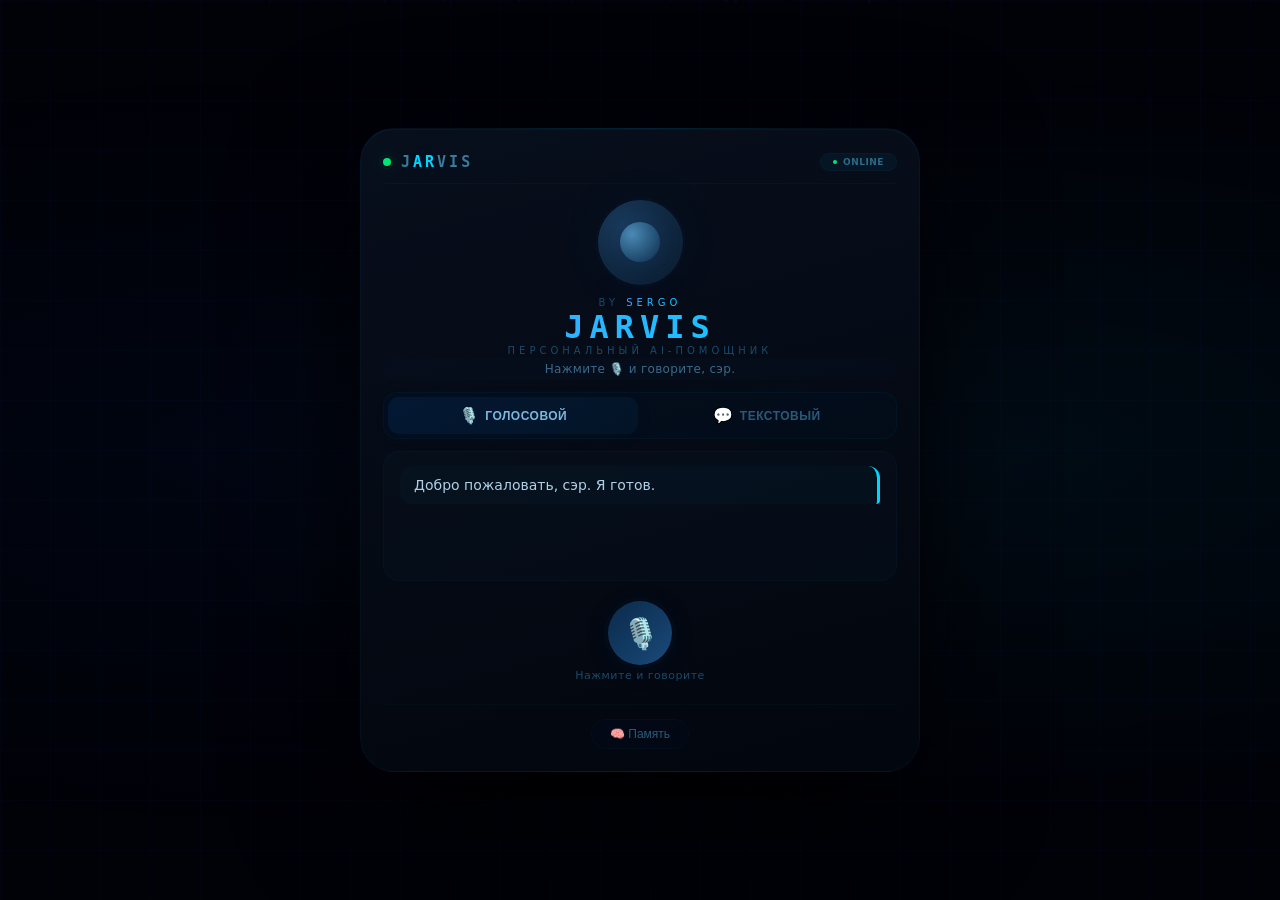
<file: index.html>
<!DOCTYPE html>
<html lang="ru">

<head>
    <meta charset="UTF-8">
    <meta name="viewport" content="width=device-width, initial-scale=1.0">
    <meta name="theme-color" content="#010208">
    <title>JARVIS — by Sergo</title>

    <style>
        /* ============================================================
           CSS СТИЛИ — JARVIS ULTIMATE v4.0
           ============================================================ */

        /* --- БАЗА --- */
        * {
            margin: 0;
            padding: 0;
            box-sizing: border-box;
        }

        @import url('https://fonts.googleapis.com/css2?family=Orbitron:wght@400;700;900&family=Inter:wght@300;400;500;600;700&display=swap');

        body {
            font-family: 'Inter', 'Segoe UI', system-ui, sans-serif;
            background: #010208;
            color: #e8e8e8;
            min-height: 100vh;
            display: flex;
            justify-content: center;
            align-items: center;
            padding: 20px;
            margin: 0;
            overflow-x: hidden;
            position: relative;
        }

        body::before {
            content: '';
            position: fixed;
            top: 0;
            left: 0;
            width: 100%;
            height: 100%;
            background:
                radial-gradient(ellipse at 20% 50%, rgba(0, 80, 200, 0.05) 0%, transparent 60%),
                radial-gradient(ellipse at 80% 50%, rgba(0, 200, 255, 0.05) 0%, transparent 60%);
            pointer-events: none;
            z-index: 0;
        }

        .grid-overlay {
            position: fixed;
            top: 0;
            left: 0;
            width: 100%;
            height: 100%;
            pointer-events: none;
            z-index: 0;
            background-image:
                linear-gradient(rgba(0, 80, 200, 0.03) 1px, transparent 1px),
                linear-gradient(90deg, rgba(0, 80, 200, 0.03) 1px, transparent 1px);
            background-size: 50px 50px;
        }

        .particles {
            position: fixed;
            top: 0;
            left: 0;
            width: 100%;
            height: 100%;
            pointer-events: none;
            z-index: 0;
            overflow: hidden;
        }

        .particle {
            position: absolute;
            width: 2px;
            height: 2px;
            background: rgba(0, 180, 255, 0.12);
            border-radius: 50%;
            animation: float-particle linear infinite;
        }

        @keyframes float-particle {
            0% {
                transform: translateY(100vh) rotate(0deg);
                opacity: 0;
            }
            10% {
                opacity: 1;
            }
            90% {
                opacity: 1;
            }
            100% {
                transform: translateY(-10vh) rotate(720deg);
                opacity: 0;
            }
        }

        .jarvis {
            max-width: 560px;
            width: 100%;
            background: linear-gradient(165deg, rgba(8, 16, 30, 0.94), rgba(2, 6, 14, 0.97));
            border-radius: 34px;
            padding: 24px 22px 22px;
            box-shadow:
                0 30px 120px rgba(0, 0, 0, 0.95),
                0 0 80px rgba(0, 80, 200, 0.04),
                inset 0 1px 0 rgba(0, 180, 255, 0.05);
            border: 1px solid rgba(0, 180, 255, 0.05);
            position: relative;
            z-index: 1;
            backdrop-filter: blur(12px);
            transition: all 0.3s ease;
        }

        .jarvis::before {
            content: '';
            position: absolute;
            top: -1px;
            left: 15%;
            right: 15%;
            height: 1px;
            background: linear-gradient(90deg, transparent, rgba(0, 180, 255, 0.12), transparent);
            border-radius: 100%;
        }

        .jarvis::after {
            content: '';
            position: absolute;
            bottom: -1px;
            left: 25%;
            right: 25%;
            height: 1px;
            background: linear-gradient(90deg, transparent, rgba(0, 180, 255, 0.06), transparent);
            border-radius: 100%;
        }

        .header {
            display: flex;
            align-items: center;
            justify-content: space-between;
            margin-bottom: 16px;
            padding-bottom: 12px;
            border-bottom: 1px solid rgba(0, 180, 255, 0.04);
        }

        .header-left {
            display: flex;
            align-items: center;
            gap: 10px;
        }

        .status-dot {
            width: 8px;
            height: 8px;
            background: #00e676;
            border-radius: 50%;
            box-shadow: 0 0 20px rgba(0, 230, 118, 0.3);
            animation: pulse-dot 2s infinite;
            position: relative;
        }

        .status-dot::after {
            content: '';
            position: absolute;
            top: -3px;
            left: -3px;
            right: -3px;
            bottom: -3px;
            border-radius: 50%;
            border: 1px solid rgba(0, 230, 118, 0.08);
            animation: pulse-ring 2s infinite;
        }

        @keyframes pulse-dot {
            0%,
            100% {
                opacity: 1;
                transform: scale(1);
            }
            50% {
                opacity: 0.4;
                transform: scale(0.8);
            }
        }

        @keyframes pulse-ring {
            0%,
            100% {
                transform: scale(1);
                opacity: 1;
            }
            50% {
                transform: scale(1.8);
                opacity: 0;
            }
        }

        .header-title {
            font-family: 'Orbitron', monospace;
            font-size: 15px;
            font-weight: 700;
            letter-spacing: 3px;
            color: #3a7a9a;
            text-transform: uppercase;
        }

        .header-title .highlight {
            color: #00d4ff;
            text-shadow: 0 0 20px rgba(0, 180, 255, 0.15);
        }

        .header-badge {
            display: flex;
            align-items: center;
            gap: 6px;
            font-size: 9px;
            background: rgba(0, 180, 255, 0.05);
            padding: 3px 12px;
            border-radius: 20px;
            color: #2a6a8a;
            border: 1px solid rgba(0, 180, 255, 0.04);
            letter-spacing: 0.5px;
            font-weight: 600;
            text-transform: uppercase;
        }

        .header-badge .badge-dot {
            width: 4px;
            height: 4px;
            background: #00e676;
            border-radius: 50%;
            animation: pulse-dot 1.5s infinite;
        }

        .orb-container {
            display: flex;
            justify-content: center;
            margin-bottom: 12px;
            position: relative;
        }

        .orb-container::before {
            content: '';
            position: absolute;
            bottom: -8px;
            left: 50%;
            transform: translateX(-50%);
            width: 100px;
            height: 15px;
            background: radial-gradient(ellipse, rgba(0, 80, 200, 0.05), transparent 70%);
            border-radius: 50%;
            filter: blur(8px);
        }

        .orb {
            width: 85px;
            height: 85px;
            border-radius: 50%;
            background: radial-gradient(circle at 30% 30%, #1a3a5a, #0a1a2a);
            box-shadow: 0 0 50px rgba(0, 80, 200, 0.06), inset 0 0 50px rgba(0, 80, 200, 0.02);
            display: flex;
            align-items: center;
            justify-content: center;
            position: relative;
            transition: all 0.5s ease;
        }

        .orb::before {
            content: '';
            position: absolute;
            top: -2px;
            left: -2px;
            right: -2px;
            bottom: -2px;
            border-radius: 50%;
            border: 1px solid rgba(0, 180, 255, 0.04);
            animation: orb-ring 6s linear infinite;
        }

        @keyframes orb-ring {
            0% {
                transform: rotate(0deg);
                border-color: rgba(0, 180, 255, 0.04);
            }
            50% {
                border-color: rgba(0, 180, 255, 0.08);
            }
            100% {
                transform: rotate(360deg);
                border-color: rgba(0, 180, 255, 0.04);
            }
        }

        .orb-inner {
            width: 40px;
            height: 40px;
            border-radius: 50%;
            background: radial-gradient(circle at 30% 30%, #4a8ab5, #0a2a4a);
            box-shadow: 0 0 30px rgba(0, 80, 200, 0.08);
            animation: orb-pulse 3s ease-in-out infinite;
        }

        @keyframes orb-pulse {
            0%,
            100% {
                transform: scale(1);
                opacity: 0.8;
            }
            50% {
                transform: scale(1.1);
                opacity: 1;
            }
        }

        .title-section {
            text-align: center;
            margin-bottom: 2px;
            position: relative;
        }

        .title-section .creator {
            font-size: 10px;
            color: #1a4a6a;
            letter-spacing: 4px;
            text-transform: uppercase;
            font-weight: 300;
            margin-bottom: 2px;
        }

        .title-section .creator span {
            color: #2a6a8a;
            font-weight: 400;
            background: linear-gradient(135deg, #4a9eff, #00d4ff);
            -webkit-background-clip: text;
            -webkit-text-fill-color: transparent;
            background-clip: text;
        }

        .title {
            font-family: 'Orbitron', monospace;
            font-size: 32px;
            font-weight: 900;
            letter-spacing: 6px;
            background: linear-gradient(135deg, #4a9eff, #00d4ff, #4a9eff);
            background-size: 200% 200%;
            -webkit-background-clip: text;
            -webkit-text-fill-color: transparent;
            background-clip: text;
            animation: shimmer-text 4s ease-in-out infinite;
            text-shadow: 0 0 60px rgba(0, 80, 200, 0.05);
            line-height: 1.1;
        }

        @keyframes shimmer-text {
            0%,
            100% {
                background-position: 0% 50%;
            }
            50% {
                background-position: 100% 50%;
            }
        }

        .subtitle {
            text-align: center;
            font-size: 10px;
            color: #1a4a6a;
            letter-spacing: 4px;
            text-transform: uppercase;
            font-weight: 300;
            margin-top: 0px;
        }

        #status {
            font-size: 12px;
            color: #3a6a8a;
            text-align: center;
            min-height: 22px;
            font-weight: 400;
            letter-spacing: 0.3px;
            margin-bottom: 12px;
            padding: 4px 0;
            background: rgba(0, 80, 200, 0.02);
            border-radius: 10px;
            transition: all 0.3s ease;
        }

        .tabs {
            display: flex;
            gap: 4px;
            margin-bottom: 12px;
            background: rgba(0, 20, 40, 0.3);
            border-radius: 14px;
            padding: 4px;
            border: 1px solid rgba(0, 180, 255, 0.04);
        }

        .tab-btn {
            flex: 1;
            padding: 9px 10px;
            border: none;
            border-radius: 11px;
            background: transparent;
            color: #2a5a7a;
            font-size: 12px;
            font-weight: 600;
            cursor: pointer;
            transition: all 0.3s ease;
            display: flex;
            align-items: center;
            justify-content: center;
            gap: 6px;
            font-family: 'Inter', sans-serif;
            text-transform: uppercase;
            letter-spacing: 0.5px;
        }

        .tab-btn:hover {
            color: #5a8aaa;
            background: rgba(0, 80, 200, 0.04);
        }

        .tab-btn.active {
            background: linear-gradient(135deg, rgba(0, 80, 180, 0.15), rgba(0, 160, 255, 0.05));
            color: #7ab8e0;
            box-shadow: 0 2px 20px rgba(0, 80, 180, 0.04);
        }

        .tab-btn .icon {
            font-size: 16px;
        }

        .tab-content {
            display: none;
        }

        .tab-content.active {
            display: block;
            animation: fadeIn 0.3s ease;
        }

        @keyframes fadeIn {
            from {
                opacity: 0;
                transform: translateY(6px);
            }
            to {
                opacity: 1;
                transform: translateY(0);
            }
        }

        .conversation {
            background: rgba(10, 20, 35, 0.35);
            border-radius: 16px;
            padding: 14px 16px;
            min-height: 130px;
            max-height: 250px;
            overflow-y: auto;
            margin-bottom: 12px;
            text-align: left;
            font-size: 14px;
            line-height: 1.6;
            border: 1px solid rgba(0, 180, 255, 0.03);
            scroll-behavior: smooth;
        }

        .conversation::-webkit-scrollbar {
            width: 3px;
        }
        .conversation::-webkit-scrollbar-track {
            background: transparent;
        }
        .conversation::-webkit-scrollbar-thumb {
            background: #1a3a5a;
            border-radius: 10px;
        }

        .user-message {
            color: #7ab8e0;
            margin-bottom: 8px;
            padding: 8px 14px;
            background: rgba(0, 80, 200, 0.05);
            border-radius: 12px 12px 12px 4px;
            border-left: 3px solid #4a9eff;
            animation: slideIn 0.25s ease;
        }

        .user-message strong {
            color: #4a9eff;
            font-weight: 600;
        }

        .jarvis-message {
            color: #b0d0e8;
            margin-bottom: 8px;
            padding: 8px 14px;
            background: rgba(0, 200, 255, 0.02);
            border-radius: 12px 12px 4px 12px;
            border-right: 3px solid #00d4ff;
            animation: slideIn 0.3s ease;
        }

        .jarvis-message strong {
            color: #00d4ff;
            font-weight: 600;
        }

        @keyframes slideIn {
            from {
                opacity: 0;
                transform: translateY(6px);
            }
            to {
                opacity: 1;
                transform: translateY(0);
            }
        }

        .typing-indicator {
            color: #2a5a7a;
            font-size: 13px;
            padding: 8px 14px;
            animation: blink 1.2s infinite;
            font-style: italic;
        }

        @keyframes blink {
            0%,
            100% {
                opacity: 1;
            }
            50% {
                opacity: 0.3;
            }
        }

        .photo-loading {
            display: none;
            padding: 10px 14px;
            background: rgba(0, 80, 200, 0.05);
            border-radius: 12px;
            margin-bottom: 8px;
            color: #4a8aaa;
            font-size: 13px;
            animation: slideIn 0.3s ease;
            border-left: 3px solid #4a9eff;
        }

        .photo-loading.show {
            display: block;
        }

        .photo-loading .spinner {
            display: inline-block;
            width: 16px;
            height: 16px;
            border: 2px solid rgba(0, 180, 255, 0.1);
            border-top: 2px solid #4a9eff;
            border-radius: 50%;
            animation: spin 0.8s linear infinite;
            margin-right: 8px;
            vertical-align: middle;
        }

        @keyframes spin {
            0% {
                transform: rotate(0deg);
            }
            100% {
                transform: rotate(360deg);
            }
        }

        .mic-area {
            display: flex;
            flex-direction: column;
            align-items: center;
            gap: 4px;
            padding: 8px 0;
        }

        .mic-button {
            width: 64px;
            height: 64px;
            border-radius: 50%;
            border: none;
            background: linear-gradient(135deg, #0a2a4a, #1a4a7a);
            color: #5a8aaa;
            font-size: 30px;
            cursor: pointer;
            transition: all 0.3s ease;
            box-shadow: 0 4px 30px rgba(0, 80, 180, 0.08);
            position: relative;
        }

        .mic-button::before {
            content: '';
            position: absolute;
            top: -3px;
            left: -3px;
            right: -3px;
            bottom: -3px;
            border-radius: 50%;
            border: 1px solid rgba(0, 180, 255, 0.04);
            transition: all 0.3s ease;
        }

        .mic-button:hover {
            transform: scale(1.05);
            box-shadow: 0 6px 40px rgba(0, 80, 180, 0.12);
        }

        .mic-button:hover::before {
            border-color: rgba(0, 180, 255, 0.08);
        }

        .mic-button:active {
            transform: scale(0.92);
        }

        .mic-button.listening {
            background: linear-gradient(135deg, #1a4a7a, #4a9eff);
            color: #fff;
            box-shadow: 0 0 50px rgba(0, 80, 200, 0.2);
            animation: mic-pulse 1.2s infinite;
        }

        .mic-button.listening::before {
            border-color: rgba(0, 180, 255, 0.12);
            animation: ring-pulse 1.2s infinite;
        }

        @keyframes mic-pulse {
            0%,
            100% {
                box-shadow: 0 0 30px rgba(0, 80, 180, 0.12);
            }
            50% {
                box-shadow: 0 0 60px rgba(0, 80, 200, 0.25);
            }
        }

        @keyframes ring-pulse {
            0%,
            100% {
                transform: scale(1);
                opacity: 1;
            }
            50% {
                transform: scale(1.5);
                opacity: 0;
            }
        }

        .hint {
            font-size: 11px;
            color: #1a4a6a;
            letter-spacing: 0.5px;
            font-weight: 300;
        }

        .input-area {
            display: flex;
            flex-direction: column;
            gap: 8px;
        }

        .input-row {
            display: flex;
            gap: 8px;
        }

        .input-row input[type="text"] {
            flex: 1;
            padding: 10px 14px;
            border-radius: 12px;
            border: 1px solid rgba(0, 180, 255, 0.05);
            background: rgba(10, 20, 40, 0.4);
            color: #c8d8e8;
            font-size: 14px;
            outline: none;
            transition: all 0.3s ease;
            font-family: 'Inter', sans-serif;
        }

        .input-row input[type="text"]:focus {
            border-color: rgba(0, 180, 255, 0.12);
            background: rgba(10, 20, 40, 0.6);
            box-shadow: 0 0 30px rgba(0, 80, 180, 0.02);
        }

        .input-row input[type="text"]::placeholder {
            color: #1a3a5a;
            font-weight: 300;
        }

        .input-row .send-btn {
            padding: 10px 16px;
            border-radius: 12px;
            border: none;
            background: linear-gradient(135deg, #0a2a4a, #1a4a7a);
            color: #4a8aaa;
            font-size: 16px;
            cursor: pointer;
            transition: all 0.3s ease;
            min-width: 44px;
        }

        .input-row .send-btn:hover {
            background: linear-gradient(135deg, #1a3a5a, #2a5a8a);
            box-shadow: 0 4px 25px rgba(0, 80, 180, 0.08);
            transform: scale(1.02);
        }

        .input-row .send-btn:active {
            transform: scale(0.95);
        }

        .photo-row {
            display: flex;
            gap: 8px;
            flex-wrap: wrap;
        }

        .photo-row .file-input-wrap {
            flex: 1;
            position: relative;
            min-width: 100px;
        }

        .photo-row .file-input-wrap input[type="file"] {
            position: absolute;
            opacity: 0;
            width: 100%;
            height: 100%;
            cursor: pointer;
            top: 0;
            left: 0;
        }

        .photo-row .file-label {
            display: flex;
            align-items: center;
            justify-content: center;
            gap: 6px;
            padding: 8px 14px;
            border-radius: 12px;
            border: 1px dashed rgba(0, 180, 255, 0.06);
            background: rgba(10, 20, 40, 0.25);
            color: #2a5a7a;
            font-size: 12px;
            cursor: pointer;
            transition: all 0.3s ease;
            width: 100%;
            font-weight: 400;
        }

        .photo-row .file-label:hover {
            border-color: rgba(0, 180, 255, 0.15);
            background: rgba(10, 20, 40, 0.4);
            color: #4a7a9a;
        }

        .photo-row .file-label.has-file {
            border-color: #4a9eff;
            background: rgba(0, 80, 180, 0.05);
            color: #5a8aaa;
        }

        .photo-preview {
            max-width: 100%;
            max-height: 90px;
            border-radius: 10px;
            margin-bottom: 8px;
            display: none;
            border: 1px solid rgba(0, 180, 255, 0.05);
        }

        .photo-preview.show {
            display: block;
            animation: fadeIn 0.3s ease;
        }

        .photo-preview.sending {
            animation: photoSending 0.6s ease forwards;
        }

        @keyframes photoSending {
            0% {
                opacity: 1;
                transform: scale(1);
            }
            50% {
                opacity: 0.5;
                transform: scale(0.95);
            }
            100% {
                opacity: 0;
                transform: scale(0.8);
            }
        }

        .bottom-row {
            display: flex;
            justify-content: center;
            gap: 10px;
            margin-top: 14px;
            flex-wrap: wrap;
            padding-top: 14px;
            border-top: 1px solid rgba(0, 180, 255, 0.03);
        }

        .memory-button {
            background: rgba(0, 80, 180, 0.03);
            color: #2a5a7a;
            border: 1px solid rgba(0, 180, 255, 0.03);
            padding: 7px 18px;
            border-radius: 20px;
            font-size: 12px;
            cursor: pointer;
            transition: all 0.3s ease;
            display: inline-flex;
            align-items: center;
            gap: 5px;
            font-weight: 500;
            font-family: 'Inter', sans-serif;
        }

        .memory-button:hover {
            background: rgba(0, 80, 180, 0.06);
            color: #4a7a9a;
            border-color: rgba(0, 180, 255, 0.06);
            transform: translateY(-2px);
            box-shadow: 0 4px 20px rgba(0, 80, 180, 0.03);
        }

        .memory-button:active {
            transform: scale(0.95);
        }

        /* МОДАЛЬНОЕ ОКНО */
        .memory-modal {
            display: none;
            position: fixed;
            top: 0;
            left: 0;
            width: 100%;
            height: 100%;
            background: rgba(0, 0, 0, 0.88);
            backdrop-filter: blur(14px);
            -webkit-backdrop-filter: blur(14px);
            z-index: 10000;
            justify-content: center;
            align-items: center;
            animation: fadeIn 0.25s ease;
            padding: 20px;
        }

        .memory-modal[aria-hidden="false"] {
            display: flex !important;
        }

        .memory-panel {
            background: linear-gradient(160deg, #0a1a2a, #050a12);
            border-radius: 24px;
            padding: 24px 26px 26px;
            max-width: 500px;
            width: 100%;
            max-height: 85vh;
            overflow-y: auto;
            border: 1px solid rgba(0, 180, 255, 0.05);
            box-shadow: 0 30px 80px rgba(0, 0, 0, 0.9);
            position: relative;
        }

        .memory-panel::-webkit-scrollbar {
            width: 3px;
        }
        .memory-panel::-webkit-scrollbar-track {
            background: transparent;
        }
        .memory-panel::-webkit-scrollbar-thumb {
            background: #1a3a5a;
            border-radius: 10px;
        }

        .memory-close {
            position: absolute;
            top: 12px;
            right: 16px;
            background: none;
            border: none;
            color: #2a5a7a;
            font-size: 18px;
            cursor: pointer;
            transition: all 0.3s ease;
            padding: 4px 8px;
            border-radius: 8px;
        }

        .memory-close:hover {
            color: #e94560;
            background: rgba(233, 69, 96, 0.05);
        }

        .memory-icon {
            font-size: 30px;
            text-align: center;
            margin-bottom: 2px;
        }

        .memory-panel h2 {
            font-family: 'Orbitron', monospace;
            font-size: 18px;
            font-weight: 700;
            text-align: center;
            background: linear-gradient(135deg, #4a9eff, #00d4ff);
            -webkit-background-clip: text;
            -webkit-text-fill-color: transparent;
            background-clip: text;
            margin-bottom: 2px;
            letter-spacing: 2px;
        }

        .memory-description {
            text-align: center;
            color: #2a4a6a;
            font-size: 11px;
            margin-bottom: 14px;
            letter-spacing: 0.5px;
        }

        .memory-content {
            background: rgba(10, 20, 35, 0.25);
            border-radius: 14px;
            padding: 12px 14px;
            min-height: 60px;
            max-height: 280px;
            overflow-y: auto;
            margin-bottom: 14px;
            border: 1px solid rgba(0, 180, 255, 0.02);
            text-align: left;
            font-size: 13px;
            line-height: 1.7;
        }

        .memory-content::-webkit-scrollbar {
            width: 3px;
        }
        .memory-content::-webkit-scrollbar-track {
            background: transparent;
        }
        .memory-content::-webkit-scrollbar-thumb {
            background: #1a3a5a;
            border-radius: 10px;
        }

        .memory-section {
            margin-bottom: 10px;
        }

        .memory-section-title {
            color: #4a9eff;
            font-weight: 600;
            font-size: 10px;
            letter-spacing: 0.5px;
            margin-bottom: 4px;
            padding-bottom: 4px;
            border-bottom: 1px solid rgba(0, 180, 255, 0.03);
            text-transform: uppercase;
        }

        .memory-item {
            padding: 2px 0 2px 8px;
            color: #b0c8d8;
            font-size: 12px;
            border-left: 2px solid rgba(0, 180, 255, 0.03);
            margin-bottom: 2px;
        }

        .memory-item.user {
            border-left-color: #4a9eff;
            color: #7ab8e0;
        }

        .memory-item.assistant {
            border-left-color: #00d4ff;
            color: #b0d0e8;
        }

        .memory-empty {
            color: #1a3a5a;
            text-align: center;
            padding: 14px 0;
            font-style: italic;
            font-size: 13px;
        }

        .memory-actions {
            display: flex;
            gap: 8px;
            justify-content: center;
            flex-wrap: wrap;
        }

        .memory-action {
            background: rgba(0, 80, 180, 0.03);
            color: #2a5a7a;
            border: 1px solid rgba(0, 180, 255, 0.03);
            padding: 6px 16px;
            border-radius: 16px;
            font-size: 11px;
            cursor: pointer;
            transition: all 0.3s ease;
            font-weight: 500;
            font-family: 'Inter', sans-serif;
        }

        .memory-action:hover {
            background: rgba(0, 80, 180, 0.06);
            color: #4a7a9a;
            border-color: rgba(0, 180, 255, 0.06);
        }

        .memory-action.danger:hover {
            background: rgba(233, 69, 96, 0.06);
            color: #e94560;
            border-color: rgba(233, 69, 96, 0.06);
        }

        @media (max-width: 520px) {
            .jarvis {
                padding: 16px 12px 18px;
                border-radius: 24px;
            }
            .orb {
                width: 68px;
                height: 68px;
            }
            .orb-inner {
                width: 32px;
                height: 32px;
            }
            .title {
                font-size: 24px;
                letter-spacing: 4px;
            }
            .mic-button {
                width: 54px;
                height: 54px;
                font-size: 24px;
            }
            .memory-panel {
                padding: 16px 12px 18px;
                border-radius: 18px;
            }
            .memory-content {
                max-height: 160px;
                font-size: 12px;
                padding: 10px 12px;
            }
            .conversation {
                max-height: 160px;
                font-size: 13px;
                padding: 10px 12px;
            }
            .tab-btn {
                font-size: 10px;
                padding: 6px 6px;
                letter-spacing: 0px;
            }
            .tab-btn .icon {
                font-size: 13px;
            }
            .input-row input[type="text"] {
                font-size: 13px;
                padding: 8px 12px;
            }
            .input-row .send-btn {
                font-size: 14px;
                padding: 8px 12px;
                min-width: 38px;
            }
            .photo-row .file-label {
                font-size: 11px;
                padding: 6px 10px;
            }
            .header-title {
                font-size: 12px;
                letter-spacing: 2px;
            }
            .header-badge {
                font-size: 8px;
                padding: 2px 10px;
            }
        }

        @media (max-width: 380px) {
            .jarvis {
                padding: 10px 8px 14px;
                border-radius: 18px;
            }
            .tabs {
                flex-wrap: wrap;
                gap: 3px;
            }
            .tab-btn {
                flex: 1 1 30%;
                font-size: 9px;
                padding: 4px 4px;
            }
            .tab-btn .icon {
                font-size: 11px;
            }
            .title {
                font-size: 18px;
                letter-spacing: 2px;
            }
            .title-section .creator {
                font-size: 8px;
                letter-spacing: 2px;
            }
            .conversation {
                min-height: 100px;
                max-height: 140px;
                font-size: 12px;
                padding: 8px 10px;
            }
            .mic-button {
                width: 46px;
                height: 46px;
                font-size: 20px;
            }
        }
    </style>
</head>

<body>

    <div class="grid-overlay"></div>
    <div class="particles" id="particles"></div>

    <main class="jarvis">

        <div class="header">
            <div class="header-left">
                <div class="status-dot"></div>
                <span class="header-title">J<span class="highlight">AR</span>VIS</span>
            </div>
            <div class="header-right">
                <span class="header-badge">
                    <span class="badge-dot"></span>
                    ONLINE
                </span>
            </div>
        </div>

        <div class="orb-container">
            <div class="orb">
                <div class="orb-inner"></div>
            </div>
        </div>

        <div class="title-section">
            <div class="creator">by <span>Sergo</span></div>
            <div class="title">JARVIS</div>
            <div class="subtitle">Персональный AI-помощник</div>
        </div>

        <p id="status">Нажмите 🎙️ и говорите, сэр.</p>

        <div class="tabs" id="tabs">
            <button class="tab-btn active" data-tab="voice">
                <span class="icon">🎙️</span> Голосовой
            </button>
            <button class="tab-btn" data-tab="text">
                <span class="icon">💬</span> Текстовый
            </button>
        </div>

        <!-- ГОЛОСОВОЙ -->
        <div class="tab-content active" id="tab-voice">
            <div id="conversation" class="conversation">
                <div class="jarvis-message">Добро пожаловать, сэр. Я готов.</div>
            </div>
            <div class="mic-area">
                <button id="micButton" class="mic-button" type="button">🎙️</button>
                <p class="hint">Нажмите и говорите</p>
            </div>
        </div>

        <!-- ТЕКСТОВЫЙ + ФОТО -->
        <div class="tab-content" id="tab-text">
            <div id="textConversation" class="conversation">
                <div class="jarvis-message">Напишите сообщение или загрузите фото, сэр.</div>
            </div>

            <div id="photoLoading" class="photo-loading">
                <span class="spinner"></span>
                <span id="photoLoadingText">Фото загружается, сэр...</span>
            </div>

            <img id="photoPreview" class="photo-preview" alt="Превью">

            <div class="input-area">

                <div class="input-row">
                    <input type="text" id="textInput" placeholder="Введите сообщение..." autocomplete="off">
                    <button class="send-btn" id="sendTextBtn">➤</button>
                </div>

                <div class="photo-row">
                    <div class="file-input-wrap">
                        <input type="file" id="photoInput" accept="image/*">
                        <span class="file-label" id="photoLabel">📎 Загрузить фото</span>
                    </div>
                    <button class="send-btn" id="analyzePhotoBtn" style="font-size:14px;padding:8px 14px;">🔍 Анализ</button>
                </div>

                <div class="input-row" style="margin-top:0;">
                    <input type="text" id="photoQuestion" placeholder="Вопрос к фото (необязательно)" autocomplete="off">
                </div>

            </div>
        </div>

        <div class="bottom-row">
            <button id="memoryButton" class="memory-button" type="button">🧠 Память</button>
        </div>

    </main>

    <!-- МОДАЛЬНОЕ ОКНО ПАМЯТИ -->
    <div id="memoryModal" class="memory-modal" aria-hidden="true">
        <div class="memory-panel">
            <button id="closeMemory" class="memory-close" type="button">✕</button>
            <div class="memory-icon">🧠</div>
            <h2>Память JARVIS</h2>
            <p class="memory-description">Контекст текущего общения</p>
            <div id="memoryContent" class="memory-content">
                <div class="memory-empty">Память пока пуста.</div>
            </div>
            <div class="memory-actions">
                <button id="refreshMemory" class="memory-action" type="button">🔄 Обновить</button>
                <button id="clearMemory" class="memory-action danger" type="button">🗑️ Очистить</button>
            </div>
        </div>
    </div>

    <script src="script.js"></script>

</body>

</html>
</file>
